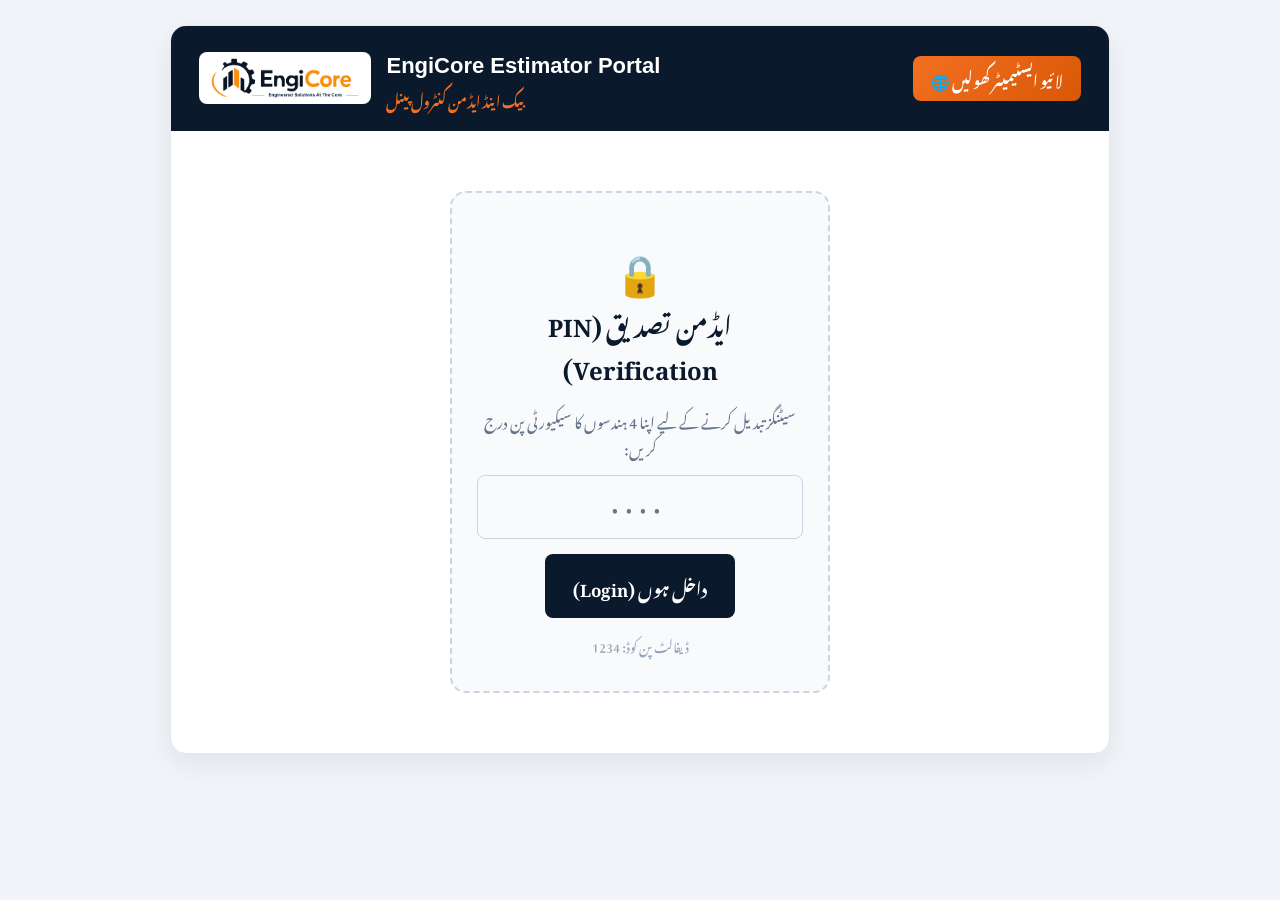
<file: admin.html>
<!DOCTYPE html>
<html lang="ur" dir="rtl">
<head>
    <meta charset="UTF-8">
    <meta name="viewport" content="width=device-width, initial-scale=1.0">
    <title>EngiCore Estimator - ایڈمن کنٹرول پینل</title>
    <link rel="preconnect" href="https://fonts.googleapis.com">
    <link rel="preconnect" href="https://fonts.gstatic.com" crossorigin>
    <link href="https://fonts.googleapis.com/css2?family=Noto+Nastaliq+Urdu:wght@400;700&display=swap" rel="stylesheet">
    <style>
        * {
            box-sizing: border-box;
            font-family: 'Jameel Noori Nastaleeq', 'Noto Nastaliq Urdu', Arial, sans-serif;
        }
        body {
            background: #f1f5f9;
            margin: 0;
            padding: 25px 15px;
            color: #0f172a;
            line-height: 1.8;
            font-size: 17px;
        }
        .admin-wrap {
            max-width: 940px;
            margin: 0 auto;
            background: #ffffff;
            border-radius: 16px;
            box-shadow: 0 10px 30px rgba(11, 25, 44, 0.08);
            border: 1px solid #e2e8f0;
            overflow: hidden;
        }
        /* Top Navigation Header */
        .admin-header {
            background: #0b192c;
            color: #ffffff;
            padding: 20px 28px;
            display: flex;
            justify-content: space-between;
            align-items: center;
            flex-wrap: wrap;
            gap: 15px;
            direction: ltr;
        }
        .admin-header-brand {
            display: flex;
            align-items: center;
            gap: 15px;
        }
        .admin-logo {
            max-height: 52px;
            width: auto;
            background: #ffffff;
            padding: 4px 10px;
            border-radius: 8px;
        }
        .admin-title-box h1 {
            margin: 0;
            font-size: 22px;
            color: #ffffff;
            font-family: 'Arial', sans-serif;
            font-weight: 800;
        }
        .admin-title-box p {
            margin: 0;
            font-size: 14px;
            color: #f37021;
            font-weight: bold;
        }
        .admin-header-actions {
            display: flex;
            gap: 10px;
        }
        .btn-view-live {
            background: linear-gradient(135deg, #f37021, #d85807);
            color: #ffffff !important;
            text-decoration: none;
            padding: 9px 18px;
            border-radius: 8px;
            font-weight: bold;
            font-size: 15px;
            display: inline-flex;
            align-items: center;
            gap: 8px;
            transition: all 0.3s;
            border: none;
        }
        .btn-view-live:hover {
            box-shadow: 0 4px 15px rgba(243, 112, 33, 0.4);
            transform: translateY(-2px);
        }
        
        /* PIN Login Section */
        .pin-lock-container {
            padding: 60px 20px;
            text-align: center;
            max-width: 420px;
            margin: 0 auto;
        }
        .pin-box {
            background: #f8fafc;
            border: 2px dashed #cbd5e1;
            padding: 35px 25px;
            border-radius: 16px;
        }
        .pin-box h2 {
            margin-top: 0;
            color: #0b192c;
            font-size: 24px;
        }
        .pin-input {
            width: 180px;
            text-align: center;
            font-size: 24px;
            letter-spacing: 8px;
            padding: 10px;
            border: 2px solid #cbd5e1;
            border-radius: 8px;
            margin: 15px auto;
            display: block;
        }
        .pin-btn {
            background: #0b192c;
            color: #ffffff;
            border: none;
            padding: 11px 28px;
            border-radius: 8px;
            font-size: 17px;
            font-weight: bold;
            cursor: pointer;
            transition: all 0.2s;
        }
        .pin-btn:hover {
            background: #f37021;
        }

        /* Main Body Form */
        .admin-body {
            padding: 30px;
            direction: rtl;
            text-align: right;
            display: none; /* revealed on login */
        }
        .toast-msg {
            display: none;
            background: #dcfce7;
            color: #15803d;
            border: 1px solid #86efac;
            padding: 14px 20px;
            border-radius: 10px;
            margin-bottom: 25px;
            font-weight: bold;
            font-size: 18px;
            text-align: center;
            box-shadow: 0 4px 12px rgba(22, 101, 52, 0.1);
        }
        .admin-card {
            background: #ffffff;
            border: 1px solid #e2e8f0;
            border-radius: 12px;
            padding: 24px;
            margin-bottom: 25px;
            box-shadow: 0 2px 8px rgba(0, 0, 0, 0.03);
            border-right: 5px solid #f37021;
        }
        .admin-card-title {
            margin: 0 0 18px 0;
            color: #0b192c;
            font-size: 21px;
            border-bottom: 1px solid #f1f5f9;
            padding-bottom: 10px;
            display: flex;
            align-items: center;
            gap: 10px;
        }
        .form-row {
            display: flex;
            gap: 18px;
            margin-bottom: 16px;
            flex-wrap: wrap;
        }
        .form-col {
            flex: 1;
            min-width: 240px;
        }
        label {
            display: block;
            font-weight: 800;
            color: #334155;
            margin-bottom: 6px;
            font-size: 16px;
        }
        .hint {
            font-size: 13px;
            color: #64748b;
            margin-top: 4px;
            font-family: Arial, sans-serif;
            direction: ltr;
            text-align: left;
        }
        input[type="text"],
        input[type="number"],
        input[type="password"],
        select {
            width: 100%;
            padding: 11px 14px;
            border: 1.5px solid #cbd5e1;
            border-radius: 8px;
            font-size: 16px;
            color: #0f172a;
            background: #f8fafc;
            transition: all 0.2s;
        }
        input[type="text"]:focus,
        input[type="number"]:focus,
        input[type="password"]:focus,
        select:focus {
            outline: none;
            border-color: #f37021;
            background: #ffffff;
            box-shadow: 0 0 0 3px rgba(243, 112, 33, 0.15);
        }
        .ltr-input {
            direction: ltr;
            text-align: left;
            font-family: Arial, sans-serif !important;
        }

        /* Dynamic Item Rows */
        .dynamic-item-row {
            display: flex;
            align-items: center;
            gap: 10px;
            margin-bottom: 10px;
            background: #f8fafc;
            padding: 8px 12px;
            border-radius: 8px;
            border: 1px solid #e2e8f0;
        }
        .dynamic-item-row input {
            background: #ffffff;
        }
        .btn-delete-item {
            background: #fee2e2;
            color: #dc2626;
            border: 1px solid #fca5a5;
            border-radius: 6px;
            padding: 8px 14px;
            font-size: 14px;
            font-weight: bold;
            cursor: pointer;
            transition: all 0.2s;
            white-space: nowrap;
        }
        .btn-delete-item:hover {
            background: #ef4444;
            color: #ffffff;
        }
        .btn-add-item {
            background: #e0f2fe;
            color: #0284c7;
            border: 1px dashed #7dd3fc;
            border-radius: 8px;
            padding: 9px 18px;
            font-size: 15px;
            font-weight: bold;
            cursor: pointer;
            transition: all 0.2s;
            margin-top: 8px;
            display: inline-flex;
            align-items: center;
            gap: 6px;
        }
        .btn-add-item:hover {
            background: #0284c7;
            color: #ffffff;
        }

        /* Radio theme toggle */
        .theme-radio-group {
            display: flex;
            gap: 20px;
            margin-top: 10px;
            flex-wrap: wrap;
        }
        .theme-radio-label {
            display: flex;
            align-items: center;
            gap: 8px;
            padding: 12px 20px;
            border: 2px solid #cbd5e1;
            border-radius: 10px;
            cursor: pointer;
            font-weight: bold;
            transition: all 0.2s;
        }
        .theme-radio-label input {
            accent-color: #f37021;
            width: 18px;
            height: 18px;
        }
        .theme-radio-label.active {
            border-color: #f37021;
            background: #fff7ed;
            color: #c2410c;
        }

        /* Action Buttons */
        .admin-actions {
            display: flex;
            gap: 15px;
            padding: 20px 0;
            border-top: 2px solid #e2e8f0;
            flex-wrap: wrap;
        }
        .btn-save {
            background: linear-gradient(135deg, #f37021 0%, #d85807 100%);
            color: #ffffff;
            border: none;
            padding: 14px 35px;
            font-size: 19px;
            font-weight: bold;
            border-radius: 8px;
            cursor: pointer;
            transition: all 0.3s;
            box-shadow: 0 4px 15px rgba(243, 112, 33, 0.35);
        }
        .btn-save:hover {
            transform: translateY(-2px);
            box-shadow: 0 6px 20px rgba(243, 112, 33, 0.5);
            background: linear-gradient(135deg, #ff7e33 0%, #f37021 100%);
        }
        .btn-reset {
            background: #f1f5f9;
            color: #475569;
            border: 1px solid #cbd5e1;
            padding: 14px 25px;
            font-size: 16px;
            font-weight: bold;
            border-radius: 8px;
            cursor: pointer;
            transition: all 0.2s;
        }
        .btn-reset:hover {
            background: #e2e8f0;
            color: #0f172a;
        }
    </style>
</head>
<body>

<div class="admin-wrap">
    <!-- Header -->
    <div class="admin-header">
        <div class="admin-header-brand">
            <img src="[data-uri]" alt="EngiCore Logo" class="admin-logo">
            <div class="admin-title-box">
                <h1>EngiCore Estimator Portal</h1>
                <p>بیک اینڈ ایڈمن کنٹرول پینل</p>
            </div>
        </div>
        <div class="admin-header-actions">
            <a href="index.html" target="_blank" class="btn-view-live">
                <span>🌐 لائیو ایسٹیمیٹر کھولیں</span>
            </a>
        </div>
    </div>

    <!-- PIN Authentication Screen -->
    <div id="pinScreen" class="pin-lock-container">
        <div class="pin-box">
            <span style="font-size: 40px;">🔒</span>
            <h2>ایڈمن تصدیق (PIN Verification)</h2>
            <p style="color: #64748b; font-size: 15px;">سیٹنگز تبدیل کرنے کے لیے اپنا 4 ہندسوں کا سیکیورٹی پن درج کریں:</p>
            <input type="password" id="adminPinInput" maxlength="6" class="pin-input" placeholder="••••" onkeyup="if(event.key==='Enter') verifyPin()">
            <div id="pinError" style="display:none; color: #ef4444; font-weight: bold; margin-bottom: 12px;">غلط پن کوڈ! دوبارہ کوشش کریں۔</div>
            <button class="pin-btn" onclick="verifyPin()">داخل ہوں (Login)</button>
            <div style="margin-top: 15px; font-size: 13px; color: #94a3b8;">ڈیفالٹ پن کوڈ: 1234</div>
        </div>
    </div>

    <!-- Body Form -->
    <div id="adminContent" class="admin-body">
        <div id="toast" class="toast-msg"></div>

        <!-- 1. Theme Configuration -->
        <div class="admin-card">
            <h3 class="admin-card-title">🎨 ایسٹیمیٹر کی ڈیفالٹ تھیم (Theme Settings)</h3>
            <p style="margin: 0 0 10px 0; color: #64748b; font-size: 15px;">جب کوئی صارف ایسٹیمیٹر اوپن کرے تو وہ کس موڈ میں نظر آنا چاہیے؟</p>
            <div class="theme-radio-group">
                <label class="theme-radio-label" id="label_theme_light">
                    <input type="radio" name="admin_theme" value="light" id="theme_light" onchange="highlightTheme()">
                    <span>وائٹ تھیم (Light Mode - برانڈ ڈیفالٹ)</span>
                </label>
                <label class="theme-radio-label" id="label_theme_dark">
                    <input type="radio" name="admin_theme" value="dark" id="theme_dark" onchange="highlightTheme()">
                    <span>ڈارک تھیم (Dark Mode - جدید سلیٹ لُک)</span>
                </label>
            </div>
        </div>

        <!-- 2. Product 1 Management -->
        <div class="admin-card">
            <h3 class="admin-card-title">🛡️ آپشن 1 مینجمنٹ (پروڈکٹ / آپشن 1)</h3>
            
            <div class="form-row">
                <div class="form-col" style="flex: 2;">
                    <label>آپشن 1 کا نام و ہیڈنگ (English یا اردو):</label>
                    <input type="text" id="p1_name" class="ltr-input">
                    <div class="hint">مثلاً: 1. Option 1: EngiShield (Heat & Waterproofing)</div>
                </div>
                <div class="form-col">
                    <label>فی یونٹ قیمت (PKR):</label>
                    <input type="number" id="p1_price" min="1" step="50" class="ltr-input">
                    <div class="hint">مثلاً: 9000 روپے فی بالٹی</div>
                </div>
                <div class="form-col">
                    <label>کوریج فی یونٹ (مربع فٹ / Sq Ft):</label>
                    <input type="number" id="p1_coverage" min="1" step="10" class="ltr-input">
                    <div class="hint">مثلاً: 400 مربع فٹ</div>
                </div>
            </div>

            <div class="form-row">
                <div class="form-col">
                    <label>ایک یونٹ کا نام (واحد):</label>
                    <input type="text" id="p1_unit_single">
                    <div class="hint">مثلاً: بالٹی (ایسٹیمیٹ میں "قیمت فی بالٹی" لکھا آئے گا)</div>
                </div>
                <div class="form-col">
                    <label>وزن فی یونٹ (Weight):</label>
                    <input type="text" id="p1_weight">
                    <div class="hint">مثلاً: 20 کلوگرام</div>
                </div>
            </div>

            <div class="form-row">
                <div class="form-col">
                    <label>یونٹ کا نام (Unit Name):</label>
                    <input type="text" id="p1_unit_name">
                    <div class="hint">مثلاً: بالٹیاں</div>
                </div>
                <div class="form-col">
                    <label>اضافی نوٹ (اختیاری):</label>
                    <input type="text" id="p1_unit_desc">
                    <div class="hint">مثلاً: 20 لیٹر فی بالٹی (ایسٹیمیٹ کے نیچے چھوٹا لکھا آئے گا، خالی چھوڑیں تو نہیں آئے گا)</div>
                </div>
                <div class="form-col">
                    <label>بیج ٹیکسٹ (Badge Text):</label>
                    <input type="text" id="p1_badge">
                    <div class="hint">مثلاً: لائف: 5 سے 7 سال کی پائیدار لائف</div>
                </div>
            </div>

            <div class="form-row">
                <div class="form-col">
                    <label>کوٹیشن / سلوگن (Quote Text):</label>
                    <input type="text" id="p1_quote" class="ltr-input">
                </div>
            </div>

            <!-- Image Upload & Path -->
            <div class="form-row" style="background: #f8fafc; padding: 14px; border-radius: 8px; border: 1px solid #e2e8f0;">
                <div class="form-col" style="flex: 2;">
                    <label>تصویر کا فائل نام یا URL:</label>
                    <input type="text" id="p1_img" class="ltr-input" oninput="updateImagePreview('p1_img', 'p1_preview')">
                    <div class="hint">default = ویب سائٹ کی اصل (بلٹ اِن) تصویر۔ نئی تصویر اپلوڈ کریں تو یہاں خود بھر جائے گی۔</div>
                    <button type="button" class="btn-add-item" style="margin-top:8px;" onclick="resetImage('p1_img','p1_preview','p1_file_upload')">↩️ اصل (ایک بالٹی والی) تصویر پر واپس</button>
                </div>
                <div class="form-col" style="flex: 1.5;">
                    <label>یا کمپیوٹر سے نئی تصویر اپلوڈ کریں:</label>
                    <input type="file" id="p1_file_upload" accept="image/*" onchange="handleImageFile(event, 'p1_img', 'p1_preview')" style="padding: 7px; background: #fff; font-size: 13px;">
                </div>
                <div class="form-col" style="flex: 0 0 100px; text-align: center;">
                    <label>پیش نظارہ:</label>
                    <img id="p1_preview" src="[data-uri]" alt="Preview" style="max-height: 65px; border-radius: 6px; border: 1px solid #cbd5e1; padding: 2px;">
                </div>
            </div>

            <div class="form-row">
                <div class="form-col">
                    <label>طریقہ کار ویڈیو لنک (YouTube Video URL):</label>
                    <input type="text" id="p1_video_url" class="ltr-input">
                </div>
                <div class="form-col">
                    <label>کسٹمرز کی رائے لنک (Customer Feedback YouTube URL):</label>
                    <input type="text" id="p1_feedback_url" class="ltr-input">
                </div>
            </div>

            <!-- Dynamic Benefits Manager for Option 1 -->
            <div style="margin-top: 20px;">
                <label style="font-size: 17px; color: #0b192c;">✨ آپشن 1 کے اہم خصوصیات و فوائد (Key Benefits):</label>
                <div id="p1_benefits_list"></div>
                <button type="button" class="btn-add-item" onclick="addP1Benefit()">
                    ➕ نیا فائدہ شامل کریں (Add Benefit)
                </button>
            </div>
        </div>

        <!-- 3. Product 2 Management -->
        <div class="admin-card">
            <h3 class="admin-card-title">✨ آپشن 2 مینجمنٹ (پروڈکٹ / آپشن 2)</h3>

            <div class="form-row">
                <div class="form-col" style="flex: 2;">
                    <label>آپشن 2 کا نام و ہیڈنگ (English یا اردو):</label>
                    <input type="text" id="p2_name" class="ltr-input">
                    <div class="hint">مثلاً: 2. Option 2: Solar Chips (Premium Protection)</div>
                </div>
                <div class="form-col">
                    <label>کوریج فی یونٹ (مربع فٹ / Sq Ft):</label>
                    <input type="number" id="p2_coverage" min="1" step="1" class="ltr-input">
                    <div class="hint">مثلاً: 12 مربع فٹ فی بیگ</div>
                </div>
            </div>

            <div class="form-row">
                <div class="form-col">
                    <label>ایک یونٹ کا نام (واحد):</label>
                    <input type="text" id="p2_unit_single">
                    <div class="hint">مثلاً: بیگ (ایسٹیمیٹ میں "قیمت فی بیگ" لکھا آئے گا)</div>
                </div>
                <div class="form-col">
                    <label>وزن فی یونٹ (Weight):</label>
                    <input type="text" id="p2_weight">
                    <div class="hint">مثلاً: 40 کلوگرام</div>
                </div>
            </div>

            <div class="form-row">
                <div class="form-col">
                    <label>یونٹ کا نام (Unit Name):</label>
                    <input type="text" id="p2_unit_name">
                    <div class="hint">مثلاً: بیگز</div>
                </div>
                <div class="form-col">
                    <label>اضافی نوٹ (اختیاری):</label>
                    <input type="text" id="p2_unit_desc">
                    <div class="hint">مثلاً: 40 کلوگرام فی بیگ (ہر کوالٹی کے ایسٹیمیٹ کے نیچے چھوٹا لکھا آئے گا، خالی چھوڑیں تو نہیں آئے گا)</div>
                </div>
                <div class="form-col">
                    <label>بیج ٹیکسٹ (Badge Text):</label>
                    <input type="text" id="p2_badge">
                    <div class="hint">مثلاً: وارنٹی: لائف ٹائم پائیداری اور گارنٹی</div>
                </div>
            </div>

            <div class="form-row">
                <div class="form-col">
                    <label>کوٹیشن / سلوگن (Quote Text):</label>
                    <input type="text" id="p2_quote">
                </div>
            </div>

            <!-- Image Upload & Path -->
            <div class="form-row" style="background: #f8fafc; padding: 14px; border-radius: 8px; border: 1px solid #e2e8f0;">
                <div class="form-col" style="flex: 2;">
                    <label>تصویر کا فائل نام یا URL:</label>
                    <input type="text" id="p2_img" class="ltr-input" oninput="updateImagePreview('p2_img', 'p2_preview')">
                    <div class="hint">default = ویب سائٹ کی اصل (بلٹ اِن) تصویر۔ نئی تصویر اپلوڈ کریں تو یہاں خود بھر جائے گی۔</div>
                    <button type="button" class="btn-add-item" style="margin-top:8px;" onclick="resetImage('p2_img','p2_preview','p2_file_upload')">↩️ اصل (تین بالٹیوں والی) تصویر پر واپس</button>
                </div>
                <div class="form-col" style="flex: 1.5;">
                    <label>یا کمپیوٹر سے نئی تصویر اپلوڈ کریں:</label>
                    <input type="file" id="p2_file_upload" accept="image/*" onchange="handleImageFile(event, 'p2_img', 'p2_preview')" style="padding: 7px; background: #fff; font-size: 13px;">
                </div>
                <div class="form-col" style="flex: 0 0 100px; text-align: center;">
                    <label>پیش نظارہ:</label>
                    <img id="p2_preview" src="[data-uri]" alt="Preview" style="max-height: 65px; border-radius: 6px; border: 1px solid #cbd5e1; padding: 2px;">
                </div>
            </div>

            <!-- Dynamic Qualities / Variants Manager -->
            <div style="margin-top: 20px; background: #fffaf5; border: 1.5px dashed #fed7aa; padding: 18px; border-radius: 10px;">
                <label style="font-size: 17px; color: #c2410c; margin-bottom: 5px;">💎 آپشن 2 کی کوالٹیز / کیٹیگریز (Qualities & Prices):</label>
                <p style="margin: 0 0 12px 0; color: #7c2d12; font-size: 14px;">آپ جتنی چاہیں کوالٹیز رکھ سکتے ہیں، کوئی بھی ڈیلیٹ کر سکتے ہیں یا نئی کوالٹی شامل کر سکتے ہیں:</p>
                <div id="p2_variants_list"></div>
                <button type="button" class="btn-add-item" onclick="addP2Variant()" style="background: #ffedd5; color: #c2410c; border-color: #fdba74;">
                    ➕ نئی کوالٹی شامل کریں (Add New Quality)
                </button>
            </div>

            <div class="form-row" style="margin-top: 15px;">
                <div class="form-col">
                    <label>طریقہ کار ویڈیو لنک (YouTube Video URL):</label>
                    <input type="text" id="p2_video_url" class="ltr-input">
                </div>
                <div class="form-col">
                    <label>کسٹمرز کی رائے لنک (Customer Feedback YouTube URL):</label>
                    <input type="text" id="p2_feedback_url" class="ltr-input">
                </div>
            </div>

            <!-- Dynamic Benefits Manager for Option 2 -->
            <div style="margin-top: 20px;">
                <label style="font-size: 17px; color: #0b192c;">✨ آپشن 2 کے اہم خصوصیات و فوائد (Key Benefits):</label>
                <div id="p2_benefits_list"></div>
                <button type="button" class="btn-add-item" onclick="addP2Benefit()">
                    ➕ نیا فائدہ شامل کریں (Add Benefit)
                </button>
            </div>
        </div>

        <!-- 4. Contact, Social & Powered By -->
        <div class="admin-card">
            <h3 class="admin-card-title">📞 کمپنی رابطہ، سوشل میڈیا و Powered By معلومات</h3>
            <p style="margin: 0 0 15px 0; color: #64748b; font-size: 15px;">یہ لنکس اور تفصیلات ایسٹیمیٹر کے بٹنوں اور سب سے نیچے فوٹر میں عام صارفین کو نظر آئیں گی۔</p>

            <div class="form-row">
                <div class="form-col">
                    <label>براہ راست کال فون نمبر (Direct Call Number):</label>
                    <input type="text" id="call_phone_number" class="ltr-input">
                    <div class="hint">مثلاً: 030061667788</div>
                </div>
                <div class="form-col">
                    <label>کمپنی آفیشل واٹس ایپ نمبر (بغیر + یا 0 کے، ملکی کوڈ کے ساتھ):</label>
                    <input type="text" id="whatsapp_number" class="ltr-input">
                    <div class="hint">مثلاً: 923006786890</div>
                </div>
                <div class="form-col">
                    <label>Powered By کمپنی کا نام:</label>
                    <input type="text" id="powered_company">
                    <div class="hint">مثلاً: EngiCore</div>
                </div>
            </div>

            <div class="form-row">
                <div class="form-col">
                    <label>ڈسپلے فون نمبرز (فون ٹیکسٹ):</label>
                    <input type="text" id="phone_display" class="ltr-input">
                    <div class="hint">مثلاً: 0515421151 - 03006786890</div>
                </div>
                <div class="form-col">
                    <label>Powered By شہر کا نام:</label>
                    <input type="text" id="powered_city">
                    <div class="hint">مثلاً: islamabad</div>
                </div>
            </div>

            <div class="form-row">
                <div class="form-col">
                    <label>یوٹیوب چینل لنک (YouTube Channel URL):</label>
                    <input type="text" id="youtube_url" class="ltr-input">
                </div>
                <div class="form-col">
                    <label>فیس بک پیج لنک (Facebook Page URL):</label>
                    <input type="text" id="facebook_url" class="ltr-input">
                </div>
            </div>

            <div class="form-row">
                <div class="form-col">
                    <label>کمپنی آفیشل ویب سائٹ لنک (Website URL):</label>
                    <input type="text" id="website_url" class="ltr-input">
                </div>
            </div>
        </div>

        <!-- 5. Change Admin PIN -->
        <div class="admin-card">
            <h3 class="admin-card-title">🔐 ایڈمن سیکیورٹی پن تبدیل کریں (Change Admin PIN)</h3>
            <div class="form-row">
                <div class="form-col" style="max-width: 300px;">
                    <label>نیا پن کوڈ (4 سے 6 ہندسے):</label>
                    <input type="password" id="new_admin_pin" maxlength="6" class="ltr-input" placeholder="نیا پن درج کریں">
                </div>
            </div>
        </div>

        <!-- Publish card -->
        <div class="admin-card" style="border:2px solid #f37021;">
            <h3 class="admin-card-title">🚀 تبدیلیاں سب کے لیے لائیو کریں (Publish)</h3>
            <div class="hint" style="font-size:15px; line-height:2; color:#334155;">
                "Save All" صرف اسی براؤزر میں محفوظ کرتا ہے۔ گاہکوں کو نئی تصاویر/قیمتیں دکھانے کے لیے:<br>
                <b>1)</b> نیچے <b>settings.json ڈاؤنلوڈ کریں</b> دبائیں۔<br>
                <b>2)</b> GitHub repository میں <b>Add file → Upload files</b> سے یہ فائل <b>index.html کے ساتھ</b> اپلوڈ کریں (نام settings.json ہی رہے) اور Commit کریں۔<br>
                <b>3)</b> ایک منٹ بعد Vercel لنک پر نئی سیٹنگز سب کو نظر آئیں گی۔
            </div>
            <div class="admin-actions" style="margin-top:14px;">
                <button type="button" class="btn-save" onclick="exportSettings()">📥 settings.json ڈاؤنلوڈ کریں</button>
                <label class="btn-reset" style="cursor:pointer; display:inline-block; text-align:center;">
                    📤 settings.json امپورٹ کریں
                    <input type="file" accept=".json,application/json" style="display:none" onchange="importSettings(event)">
                </label>
            </div>
        </div>

        <!-- Actions -->
        <div class="admin-actions">
            <button type="button" class="btn-save" onclick="saveSettings()">
                💾 سیٹنگز محفوظ کریں (Save All)
            </button>
            <button type="button" class="btn-reset" onclick="resetDefaults()">
                🔄 ڈیفالٹ پر ری سیٹ کریں
            </button>
        </div>
    </div>
</div>

<script>
const DEFAULT_CONFIG = {
    theme: "light",
    admin_pin: "1234",
    
    // Product 1: EngiShield
    p1_name: "1. Option 1: EngiShield (Heat & Waterproofing)",
    p1_price: 9000,
    p1_coverage: 400,
    p1_img: "default",
    p1_badge: "لائف: 5 سے 7 سال کی پائیدار لائف",
    p1_quote: '"Reduce Heat • Stop Leaks • Protect Your Building"',
    p1_unit_name: "بالٹیاں",
    p1_unit_desc: "20 لیٹر فی بالٹی",
    p1_unit_single: "بالٹی",
    p1_weight: "20 کلوگرام",
    p1_video_url: "https://youtu.be/3g146_LddLo?si=Yp8QUq8paM0ipttl",
    p1_feedback_url: "https://youtube.com/playlist?list=PLrpsO5O4fToxscszum7wozp-UVZRqUBHn&si=CjgNWqXgtIaKwJ5d",
    p1_benefits: [
        "اے سی کے استعمال میں 50 فیصد تک کمی اور بجلی کے بل میں زبردست بچت۔",
        "کمروں کے درجہ حرارت میں 8°C سے 12°C تک نمایاں کمی (Cooler Rooms)۔",
        "سورج کی مضر شعاعوں (UV Rays) اور شدید تپش کو واپس منعکس کرنا (Solar Reflection)۔",
        "لگانے کے بعد تپتی دوپہر میں بھی چھت پر ننگے پاؤں چلنے کی سہولت۔"
    ],

    // Product 2: Solar Chips
    p2_name: "2. Option 2: Solar Chips (Premium Protection)",
    p2_coverage: 12,
    p2_img: "default",
    p2_badge: "وارنٹی: لائف ٹائم پائیداری اور گارنٹی",
    p2_quote: '"مضبوطی اور ٹھنڈک کا بہترین امتزاج"',
    p2_unit_name: "بیگز",
    p2_unit_desc: "40 کلوگرام فی بیگ",
    p2_unit_single: "بیگ",
    p2_weight: "40 کلوگرام",
    p2_video_url: "https://youtu.be/FInGb1ymo4E?si=9hlX9FK3jZxKpInk",
    p2_feedback_url: "https://youtu.be/dyVnjFvLzVw?si=npyOXQViDHKfZb10",
    p2_variants: [
        { id: "var_special", name: "سپیشل کوالٹی", price: 2800 },
        { id: "var_super", name: "سپر فیس", price: 2300 },
        { id: "var_economy", name: "اکانومی کلاس", price: 1800 }
    ],
    p2_benefits: [
        "100% واٹر پروفنگ اور ہیٹ پروفنگ کا دوہرا تحفظ۔",
        "چھت سے آنے والی تپش کو سو فیصد روکے۔",
        "گھر کی چھتوں کو سیم اور نمی سے ہمیشہ کے لیے محفوظ رکھے۔",
        "بجلی کے بھاری بلوں (AC کے استعمال) میں زبردست کمی۔"
    ],

    // Social & Contacts & Powered by
    call_phone_number: "030061667788",
    whatsapp_number: "923006786890",
    phone_display: "0515421151 - 03006786890",
    powered_company: "EngiCore",
    powered_city: "islamabad",
    youtube_url: "https://youtube.com/@coolyourhome7682?si=hq0Qlom74QKE7RwW",
    facebook_url: "https://www.facebook.com/share/183cz1o861/",
    website_url: "https://sober.pk"
};

// Load published settings.json (if present) so the admin starts from what is live
try {
    fetch('settings.json?v=' + Date.now(), { cache: 'no-store' })
        .then(r => r.ok ? r.json() : null)
        .then(j => { if (j && typeof j === 'object') { window.__PUBLISHED = j; if (document.getElementById('p1_name') && document.getElementById('pinScreen').style.display === 'none') loadSettings(); } })
        .catch(function () {});
} catch (e) {}

let activeP1Benefits = [];
let activeP2Benefits = [];
let activeP2Variants = [];

function getSettings() {
    let settings = JSON.parse(JSON.stringify(DEFAULT_CONFIG));
    if (window.__PUBLISHED && typeof window.__PUBLISHED === 'object') { settings = Object.assign(settings, window.__PUBLISHED); delete settings.admin_pin; }
    try {
        const stored = localStorage.getItem('engicore_estimator_settings');
        if (stored) {
            const parsed = JSON.parse(stored);
            settings = Object.assign(settings, parsed);
        }
    } catch(e) {
        console.error("Storage load error", e);
    }
    return settings;
}

function verifyPin() {
    const input = document.getElementById('adminPinInput').value.trim();
    const settings = getSettings();
    const activePin = settings.admin_pin || '1234';

    if (input === activePin) {
        document.getElementById('pinScreen').style.display = 'none';
        document.getElementById('adminContent').style.display = 'block';
        loadSettings();
    } else {
        document.getElementById('pinError').style.display = 'block';
    }
}

const THUMB_P1 = "[data-uri]";
const THUMB_P2 = "[data-uri]";
function resolvePreview(inputId, val) {
    if (!val || val === 'default' || val === 'engishield.jpg' || val === 'solar_chips.png') {
        return inputId === 'p2_img' ? THUMB_P2 : THUMB_P1;
    }
    return val;
}
function handleImageFile(event, targetInputId, previewImgId) {
    const file = event.target.files[0];
    if (!file) return;
    if (file.size > 15 * 1024 * 1024) { alert("تصویر بہت بڑی ہے، 15MB سے چھوٹی تصویر چنیں۔"); return; }
    const reader = new FileReader();
    reader.onload = function (e) {
        const img = new Image();
        img.onload = function () {
            // shrink to max 1100px wide + JPEG so the file stays small and fast on mobile
            const maxW = 1100;
            const scale = Math.min(1, maxW / img.width);
            const c = document.createElement('canvas');
            c.width = Math.round(img.width * scale); c.height = Math.round(img.height * scale);
            const ctx = c.getContext('2d');
            ctx.fillStyle = '#ffffff'; ctx.fillRect(0, 0, c.width, c.height);
            ctx.drawImage(img, 0, 0, c.width, c.height);
            const data = c.toDataURL('image/jpeg', 0.82);
            document.getElementById(targetInputId).value = data;
            const preview = document.getElementById(previewImgId);
            if (preview) { preview.src = data; preview.style.display = 'block'; }
            showToast('🖼️ تصویر تیار ہے، اب نیچے "Save All" اور پھر settings.json ڈاؤنلوڈ کریں۔');
        };
        img.onerror = function () { alert('یہ تصویر کھل نہیں سکی، کوئی JPG یا PNG چنیں۔'); };
        img.src = e.target.result;
    };
    reader.readAsDataURL(file);
}
function resetImage(inputId, previewId, fileId) {
    document.getElementById(inputId).value = 'default';
    const f = document.getElementById(fileId); if (f) f.value = '';
    updateImagePreview(inputId, previewId);
}
function updateImagePreview(inputId, previewId) {
    const val = document.getElementById(inputId).value.trim();
    const preview = document.getElementById(previewId);
    if (preview) preview.src = resolvePreview(inputId, val);
}
function showToast(msg) {
    const toast = document.getElementById('toast');
    toast.innerText = msg; toast.style.display = 'block';
    setTimeout(() => { toast.style.display = 'none'; }, 4000);
}
function exportSettings() {
    const st = saveSettings('collect');
    const out = Object.assign({}, st); delete out.admin_pin;
    const blob = new Blob([JSON.stringify(out, null, 2)], { type: 'application/json' });
    const a = document.createElement('a');
    a.href = URL.createObjectURL(blob); a.download = 'settings.json';
    document.body.appendChild(a); a.click(); a.remove();
    setTimeout(() => URL.revokeObjectURL(a.href), 2000);
    showToast('📥 settings.json ڈاؤنلوڈ ہو گئی، اسے GitHub پر index.html کے ساتھ اپلوڈ کریں۔');
}
function importSettings(ev) {
    const f = ev.target.files[0]; if (!f) return;
    const r = new FileReader();
    r.onload = function (e) {
        try {
            const j = JSON.parse(e.target.result);
            delete j.admin_pin;
            const cur = getSettings();
            localStorage.setItem('engicore_estimator_settings', JSON.stringify(Object.assign({}, cur, j)));
            loadSettings();
            showToast('📤 settings.json امپورٹ ہو گئی۔');
        } catch (err) { alert('یہ درست settings.json نہیں ہے۔'); }
    };
    r.readAsText(f);
}

// Benefits Managers
function renderP1Benefits() {
    const container = document.getElementById('p1_benefits_list');
    container.innerHTML = activeP1Benefits.map((b, i) => `
        <div class="dynamic-item-row">
            <span style="font-weight:bold; color:#f37021;">${i+1}.</span>
            <input type="text" class="p1-ben-input" value="${escapeHtml(b)}" style="flex:1;">
            <button type="button" class="btn-delete-item" onclick="removeP1Benefit(${i})">🗑️ ڈیلیٹ</button>
        </div>
    `).join('');
}

function addP1Benefit() {
    activeP1Benefits.push("نیا فائدہ درج کریں...");
    renderP1Benefits();
}

function removeP1Benefit(index) {
    activeP1Benefits.splice(index, 1);
    renderP1Benefits();
}

function renderP2Benefits() {
    const container = document.getElementById('p2_benefits_list');
    container.innerHTML = activeP2Benefits.map((b, i) => `
        <div class="dynamic-item-row">
            <span style="font-weight:bold; color:#f37021;">${i+1}.</span>
            <input type="text" class="p2-ben-input" value="${escapeHtml(b)}" style="flex:1;">
            <button type="button" class="btn-delete-item" onclick="removeP2Benefit(${i})">🗑️ ڈیلیٹ</button>
        </div>
    `).join('');
}

function addP2Benefit() {
    activeP2Benefits.push("نیا فائدہ درج کریں...");
    renderP2Benefits();
}

function removeP2Benefit(index) {
    activeP2Benefits.splice(index, 1);
    renderP2Benefits();
}

// Option 2 Variants Manager
function renderP2Variants() {
    const container = document.getElementById('p2_variants_list');
    container.innerHTML = activeP2Variants.map((v, i) => `
        <div class="dynamic-item-row">
            <span style="font-weight:bold; color:#c2410c;">${i+1}.</span>
            <input type="text" class="p2-var-name" value="${escapeHtml(v.name)}" placeholder="کوالٹی کا نام" style="flex: 2;">
            <input type="number" class="p2-var-price ltr-input" value="${v.price}" placeholder="قیمت فی بیگ" style="flex: 1.2;">
            <button type="button" class="btn-delete-item" onclick="removeP2Variant(${i})">🗑️ ڈیلیٹ</button>
        </div>
    `).join('');
}

function addP2Variant() {
    activeP2Variants.push({
        id: "var_" + Date.now(),
        name: "نئی کوالٹی",
        price: 2000
    });
    renderP2Variants();
}

function removeP2Variant(index) {
    if (activeP2Variants.length <= 1) {
        alert("کم از کم ایک کوالٹی لازمی ہونی چاہیے!");
        return;
    }
    activeP2Variants.splice(index, 1);
    renderP2Variants();
}

function escapeHtml(text) {
    return (text || '').replace(/"/g, '&quot;');
}

function loadSettings() {
    const settings = getSettings();

    // Theme
    if (settings.theme === 'dark') {
        document.getElementById('theme_dark').checked = true;
    } else {
        document.getElementById('theme_light').checked = true;
    }
    highlightTheme();

    // Product 1
    document.getElementById('p1_name').value = settings.p1_name || '';
    document.getElementById('p1_price').value = settings.p1_price || 9000;
    document.getElementById('p1_coverage').value = settings.p1_coverage || 400;
    document.getElementById('p1_unit_name').value = settings.p1_unit_name || 'بالٹیاں';
    document.getElementById('p1_unit_desc').value = (settings.p1_unit_desc !== undefined && settings.p1_unit_desc !== null) ? settings.p1_unit_desc : '20 لیٹر فی بالٹی';
    document.getElementById('p1_unit_single').value = settings.p1_unit_single || 'بالٹی';
    document.getElementById('p1_weight').value = settings.p1_weight || '20 کلوگرام';
    document.getElementById('p1_badge').value = settings.p1_badge || 'لائف: 5 سے 7 سال کی پائیدار لائف';
    document.getElementById('p1_quote').value = settings.p1_quote || '';
    document.getElementById('p1_img').value = settings.p1_img || 'default';
    updateImagePreview('p1_img', 'p1_preview');
    document.getElementById('p1_video_url').value = settings.p1_video_url || '';
    document.getElementById('p1_feedback_url').value = settings.p1_feedback_url || '';

    // Benefits 1
    activeP1Benefits = Array.isArray(settings.p1_benefits) && settings.p1_benefits.length ? settings.p1_benefits : DEFAULT_CONFIG.p1_benefits;
    renderP1Benefits();

    // Product 2
    document.getElementById('p2_name').value = settings.p2_name || DEFAULT_CONFIG.p2_name;
    document.getElementById('p2_coverage').value = settings.p2_coverage || 12;
    document.getElementById('p2_unit_name').value = settings.p2_unit_name || 'بیگز';
    document.getElementById('p2_unit_desc').value = (settings.p2_unit_desc !== undefined && settings.p2_unit_desc !== null) ? settings.p2_unit_desc : '40 کلوگرام فی بیگ';
    document.getElementById('p2_unit_single').value = settings.p2_unit_single || 'بیگ';
    document.getElementById('p2_weight').value = settings.p2_weight || '40 کلوگرام';
    document.getElementById('p2_badge').value = settings.p2_badge || 'وارنٹی: لائف ٹائم پائیداری اور گارنٹی';
    document.getElementById('p2_quote').value = settings.p2_quote || '';
    document.getElementById('p2_img').value = settings.p2_img || 'default';
    updateImagePreview('p2_img', 'p2_preview');
    document.getElementById('p2_video_url').value = settings.p2_video_url || '';
    document.getElementById('p2_feedback_url').value = settings.p2_feedback_url || '';

    // Variants 2
    activeP2Variants = Array.isArray(settings.p2_variants) && settings.p2_variants.length ? settings.p2_variants : DEFAULT_CONFIG.p2_variants;
    renderP2Variants();

    // Benefits 2
    activeP2Benefits = Array.isArray(settings.p2_benefits) && settings.p2_benefits.length ? settings.p2_benefits : DEFAULT_CONFIG.p2_benefits;
    renderP2Benefits();

    // Social, Contacts & Powered By
    document.getElementById('call_phone_number').value = settings.call_phone_number || '030061667788';
    document.getElementById('whatsapp_number').value = settings.whatsapp_number || '923006786890';
    document.getElementById('powered_company').value = settings.powered_company || 'EngiCore';
    document.getElementById('phone_display').value = settings.phone_display || '0515421151 - 03006786890';
    document.getElementById('powered_city').value = settings.powered_city || 'islamabad';
    document.getElementById('youtube_url').value = settings.youtube_url || '';
    document.getElementById('facebook_url').value = settings.facebook_url || '';
    document.getElementById('website_url').value = settings.website_url || '';
}

function highlightTheme() {
    const isDark = document.getElementById('theme_dark').checked;
    document.getElementById('label_theme_dark').classList.toggle('active', isDark);
    document.getElementById('label_theme_light').classList.toggle('active', !isDark);
}

function saveSettings(mode) {
    const isDark = document.getElementById('theme_dark').checked;
    const current = getSettings();
    const newPin = document.getElementById('new_admin_pin').value.trim();

    // Collect P1 benefits
    const p1BenInputs = document.querySelectorAll('.p1-ben-input');
    const p1Benefits = [];
    p1BenInputs.forEach(inp => {
        const val = inp.value.trim();
        if (val) p1Benefits.push(val);
    });

    // Collect P2 benefits
    const p2BenInputs = document.querySelectorAll('.p2-ben-input');
    const p2Benefits = [];
    p2BenInputs.forEach(inp => {
        const val = inp.value.trim();
        if (val) p2Benefits.push(val);
    });

    // Collect P2 variants
    const varRows = document.querySelectorAll('#p2_variants_list .dynamic-item-row');
    const p2Variants = [];
    varRows.forEach((row, i) => {
        const name = row.querySelector('.p2-var-name').value.trim() || `کوالٹی ${i+1}`;
        const price = parseFloat(row.querySelector('.p2-var-price').value) || 0;
        p2Variants.push({
            id: activeP2Variants[i] ? activeP2Variants[i].id : ("var_" + Date.now() + "_" + i),
            name: name,
            price: price
        });
    });
    
    const settings = {
        theme: isDark ? 'dark' : 'light',
        admin_pin: newPin ? newPin : (current.admin_pin || '1234'),

        // Product 1
        p1_name: document.getElementById('p1_name').value.trim() || DEFAULT_CONFIG.p1_name,
        p1_price: parseFloat(document.getElementById('p1_price').value) || 9000,
        p1_coverage: parseFloat(document.getElementById('p1_coverage').value) || 400,
        p1_unit_name: document.getElementById('p1_unit_name').value.trim() || 'بالٹیاں',
        p1_unit_desc: document.getElementById('p1_unit_desc').value.trim(),
        p1_unit_single: document.getElementById('p1_unit_single').value.trim() || 'بالٹی',
        p1_weight: document.getElementById('p1_weight').value.trim() || '20 کلوگرام',
        p1_badge: document.getElementById('p1_badge').value.trim() || 'لائف: 5 سے 7 سال کی پائیدار لائف',
        p1_quote: document.getElementById('p1_quote').value.trim(),
        p1_img: document.getElementById('p1_img').value.trim() || 'default',
        p1_video_url: document.getElementById('p1_video_url').value.trim() || DEFAULT_CONFIG.p1_video_url,
        p1_feedback_url: document.getElementById('p1_feedback_url').value.trim() || DEFAULT_CONFIG.p1_feedback_url,
        p1_benefits: p1Benefits.length ? p1Benefits : DEFAULT_CONFIG.p1_benefits,

        // Product 2
        p2_name: document.getElementById('p2_name').value.trim() || DEFAULT_CONFIG.p2_name,
        p2_coverage: parseFloat(document.getElementById('p2_coverage').value) || 12,
        p2_unit_name: document.getElementById('p2_unit_name').value.trim() || 'بیگز',
        p2_unit_desc: document.getElementById('p2_unit_desc').value.trim(),
        p2_unit_single: document.getElementById('p2_unit_single').value.trim() || 'بیگ',
        p2_weight: document.getElementById('p2_weight').value.trim() || '40 کلوگرام',
        p2_badge: document.getElementById('p2_badge').value.trim() || 'وارنٹی: لائف ٹائم پائیداری اور گارنٹی',
        p2_quote: document.getElementById('p2_quote').value.trim(),
        p2_img: document.getElementById('p2_img').value.trim() || 'default',
        p2_video_url: document.getElementById('p2_video_url').value.trim() || DEFAULT_CONFIG.p2_video_url,
        p2_feedback_url: document.getElementById('p2_feedback_url').value.trim() || DEFAULT_CONFIG.p2_feedback_url,
        p2_variants: p2Variants.length ? p2Variants : DEFAULT_CONFIG.p2_variants,
        p2_benefits: p2Benefits.length ? p2Benefits : DEFAULT_CONFIG.p2_benefits,

        // Social, Contacts & Powered by
        call_phone_number: document.getElementById('call_phone_number').value.trim() || '030061667788',
        whatsapp_number: document.getElementById('whatsapp_number').value.trim() || '923006786890',
        powered_company: document.getElementById('powered_company').value.trim() || 'EngiCore',
        phone_display: document.getElementById('phone_display').value.trim() || '0515421151 - 03006786890',
        powered_city: document.getElementById('powered_city').value.trim() || 'islamabad',
        youtube_url: document.getElementById('youtube_url').value.trim() || DEFAULT_CONFIG.youtube_url,
        facebook_url: document.getElementById('facebook_url').value.trim() || DEFAULT_CONFIG.facebook_url,
        website_url: document.getElementById('website_url').value.trim() || DEFAULT_CONFIG.website_url
    };

    if (mode === 'collect') return settings;

    try {
        localStorage.setItem('engicore_estimator_settings', JSON.stringify(settings));
        localStorage.setItem('hp_theme_mode', settings.theme);
        
        const toast = document.getElementById('toast');
        toast.innerText = '✅ اس براؤزر میں محفوظ ہو گیا۔ سب کے لیے لائیو کرنے کو نیچے settings.json ڈاؤنلوڈ کر کے GitHub پر اپلوڈ کریں۔';
        toast.style.display = 'block';
        
        window.scrollTo({ top: 0, behavior: 'smooth' });
        
        setTimeout(() => {
            toast.style.display = 'none';
        }, 3500);
    } catch(e) {
        alert('سیٹنگز محفوظ کرنے میں مسئلہ پیش آیا: ' + e.message);
    }
}

function resetDefaults() {
    if (confirm('کیا آپ واقعی تمام ترتیبات اور قیمتیں اصل ڈیفالٹ پر ری سیٹ کرنا چاہتے ہیں؟')) {
        localStorage.removeItem('engicore_estimator_settings');
        localStorage.setItem('hp_theme_mode', 'light');
        loadSettings();
        
        const toast = document.getElementById('toast');
        toast.innerText = '🔄 تمام سیٹنگز اصل ڈیفالٹ حالت پر بحال کر دی گئی ہیں!';
        toast.style.display = 'block';
        window.scrollTo({ top: 0, behavior: 'smooth' });
        setTimeout(() => { toast.style.display = 'none'; }, 3000);
    }
}
</script>

</body>
</html>
</file>
